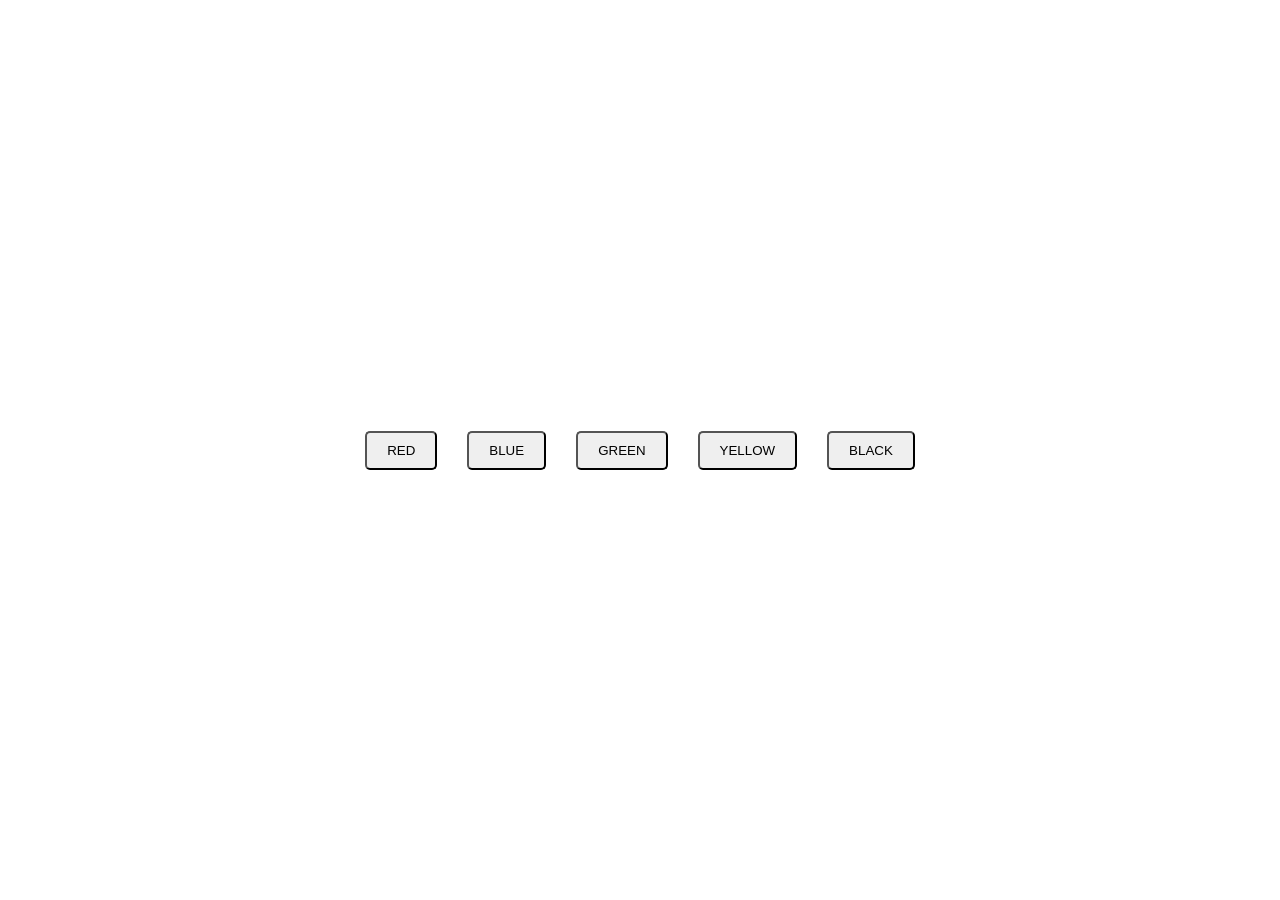
<file: 15PROJECTS/11colors (queryselectorAll)/index.html>
<!DOCTYPE html>
<html lang="en">
<head>
    <meta charset="UTF-8">
    <meta name="viewport" content="width=device-width, initial-scale=1.0">
    <title>Document</title>
    <link rel="stylesheet" href="style.css">
</head>
<body>
    <button>RED</button>
    <button>BLUE</button>
    <button>GREEN</button>
    <button>YELLOW</button>
    <button>BLACK</button>
    <script src="script.js"></script>
</body>
</html>
</file>
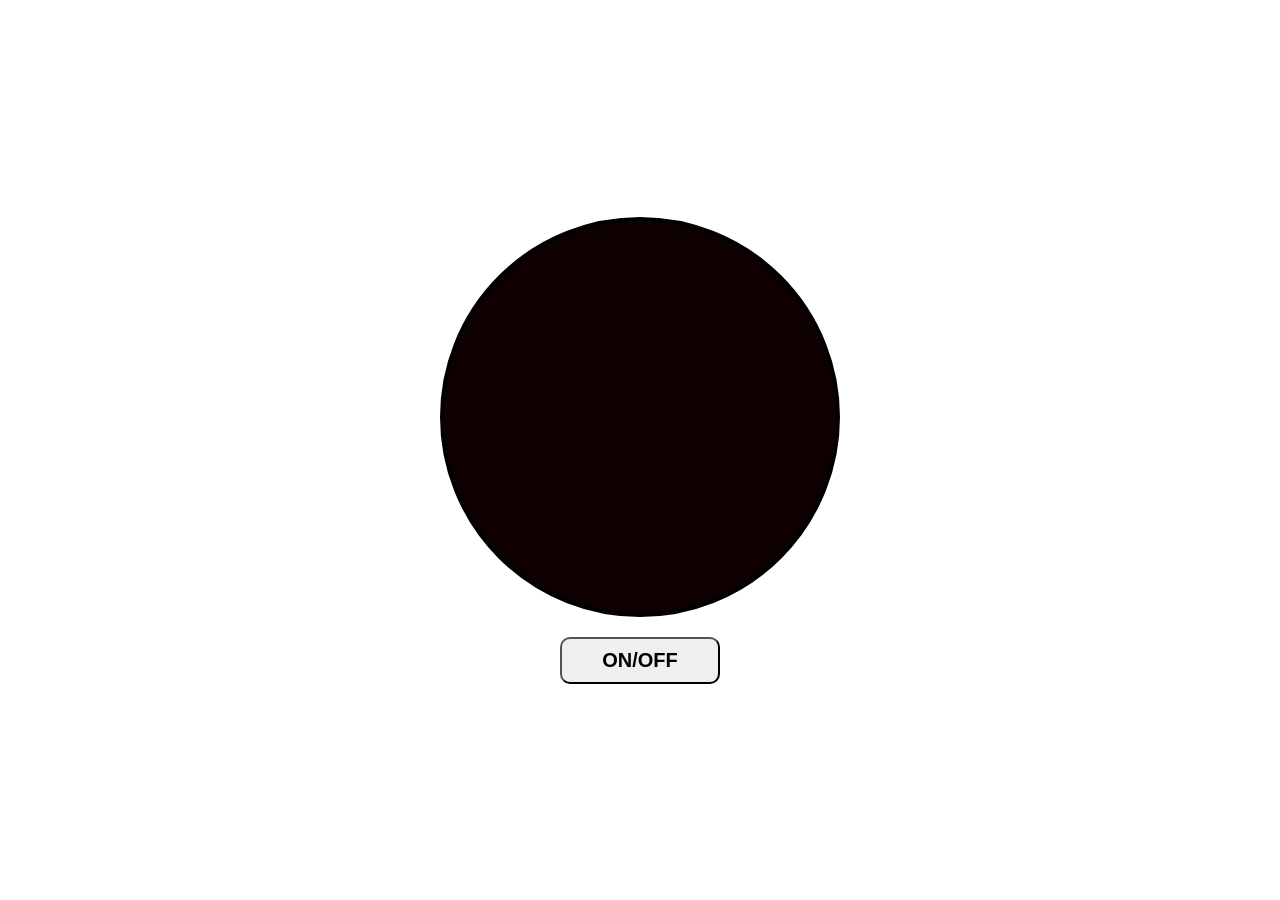
<file: 15PROJECTS/1Bulb/index.html>
<!DOCTYPE html>
<html lang="en">
<head>
    <meta charset="UTF-8">
    <meta name="viewport" content="width=device-width, initial-scale=1.0">
    <title>Document</title>
    <link rel="stylesheet" href="style.css">
</head>
<body>
    <div class="circle"></div>
    <button >ON/OFF</button>
    <script src="script.js"></script>
</body>
</html>
</file>
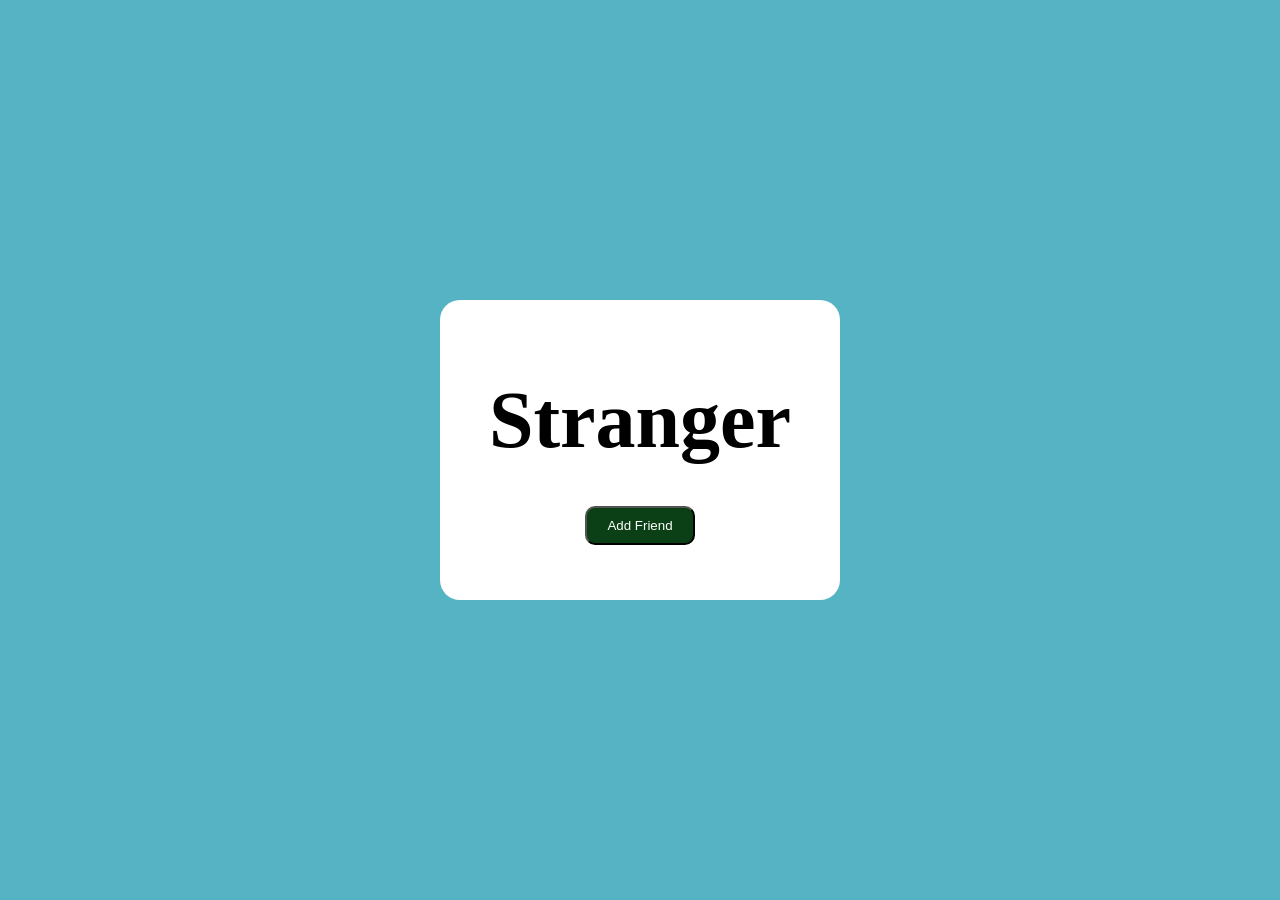
<file: 15PROJECTS/2.friend request send/index.html>
<!DOCTYPE html>
<html lang="en">
<head>
    <meta charset="UTF-8">
    <meta name="viewport" content="width=device-width, initial-scale=1.0">
    <title>Document</title>
    <link rel="stylesheet" href="style.css">
</head>
<body>
    <div id="box">
        <h1>Stranger</h1>
        <button>Add Friend</button>
    </div>


    <script src="script.js"></script>
</body>
</html>
</file>
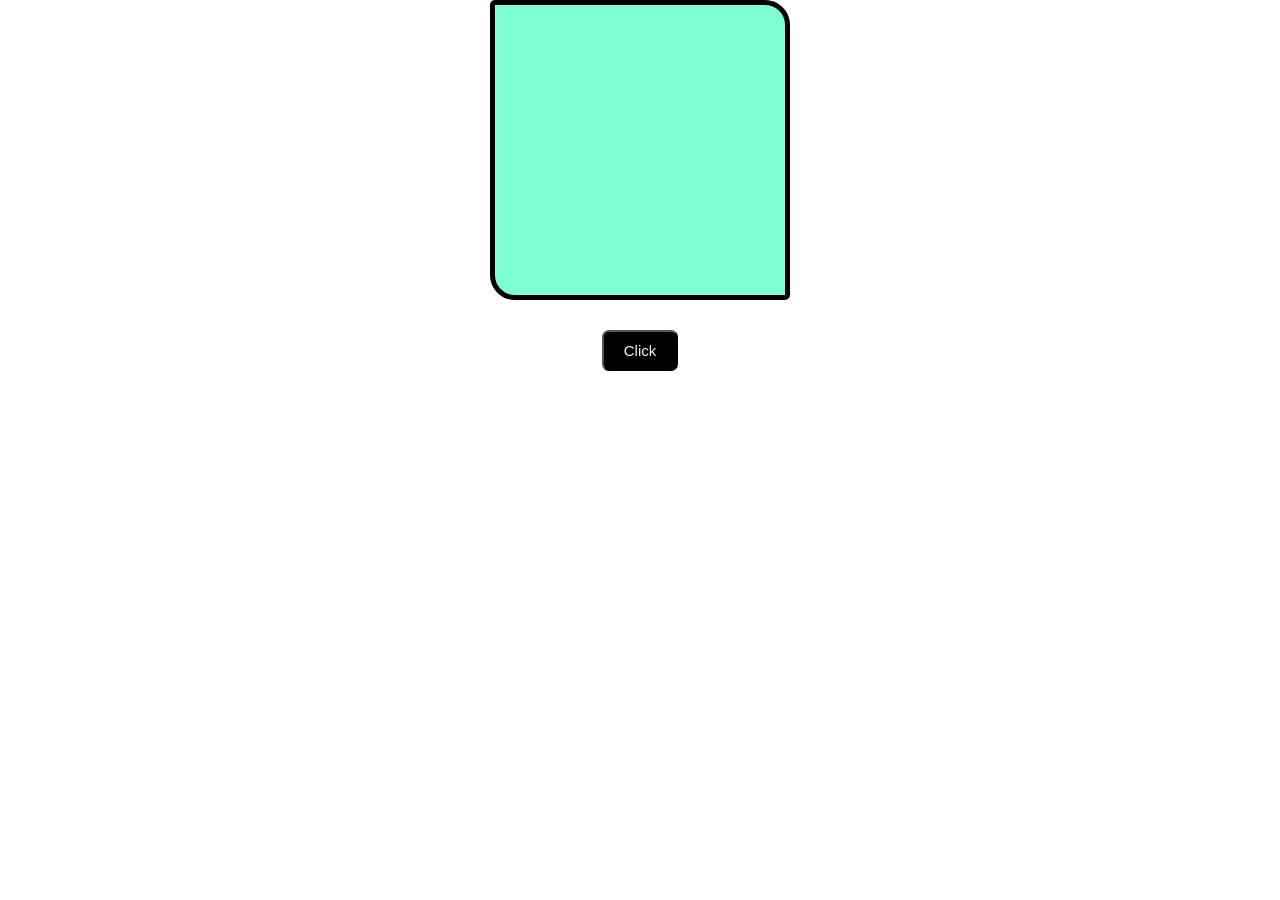
<file: 15PROJECTS/3Random color/index.html>
<!DOCTYPE html>
<html lang="en">
<head>
    <meta charset="UTF-8">
    <meta name="viewport" content="width=device-width, initial-scale=1.0">
    <title>Document</title>
    <link rel="stylesheet" href="style.css">
</head>
<body>
    <div class="card">
     <div id="box"></div>
     <button>Click</button>
    </div>
    <script src="script.js"></script>
    
</body>
</html>
</file>
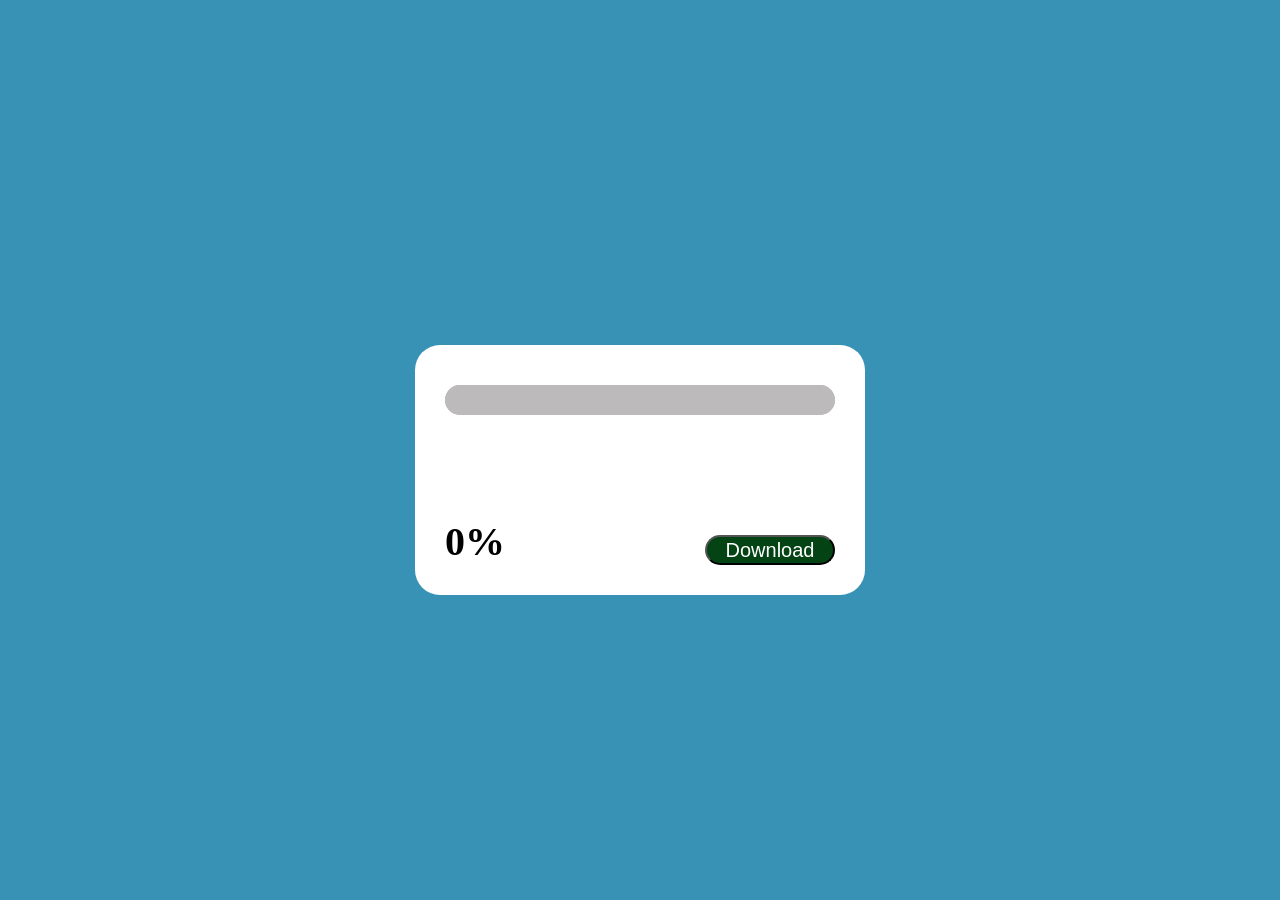
<file: 15PROJECTS/6download feature/index.html>
<!DOCTYPE html>
<html lang="en">
<head>
    <meta charset="UTF-8">
    <meta name="viewport" content="width=device-width, initial-scale=1.0">
    <title>Document</title>
    <link rel="stylesheet" href="style.css">
</head>
<body>
    <h2>
        
    </h2>
    <div id="card">
        <div id="progress">
            <div id="growth">
                
            </div>
        </div>

        <div id="time">
            <h1>0%</h1>
            <button>Download</button>
        </div>

    </div>
    <script src="script.js"></script>
</body>
</html>
</file>
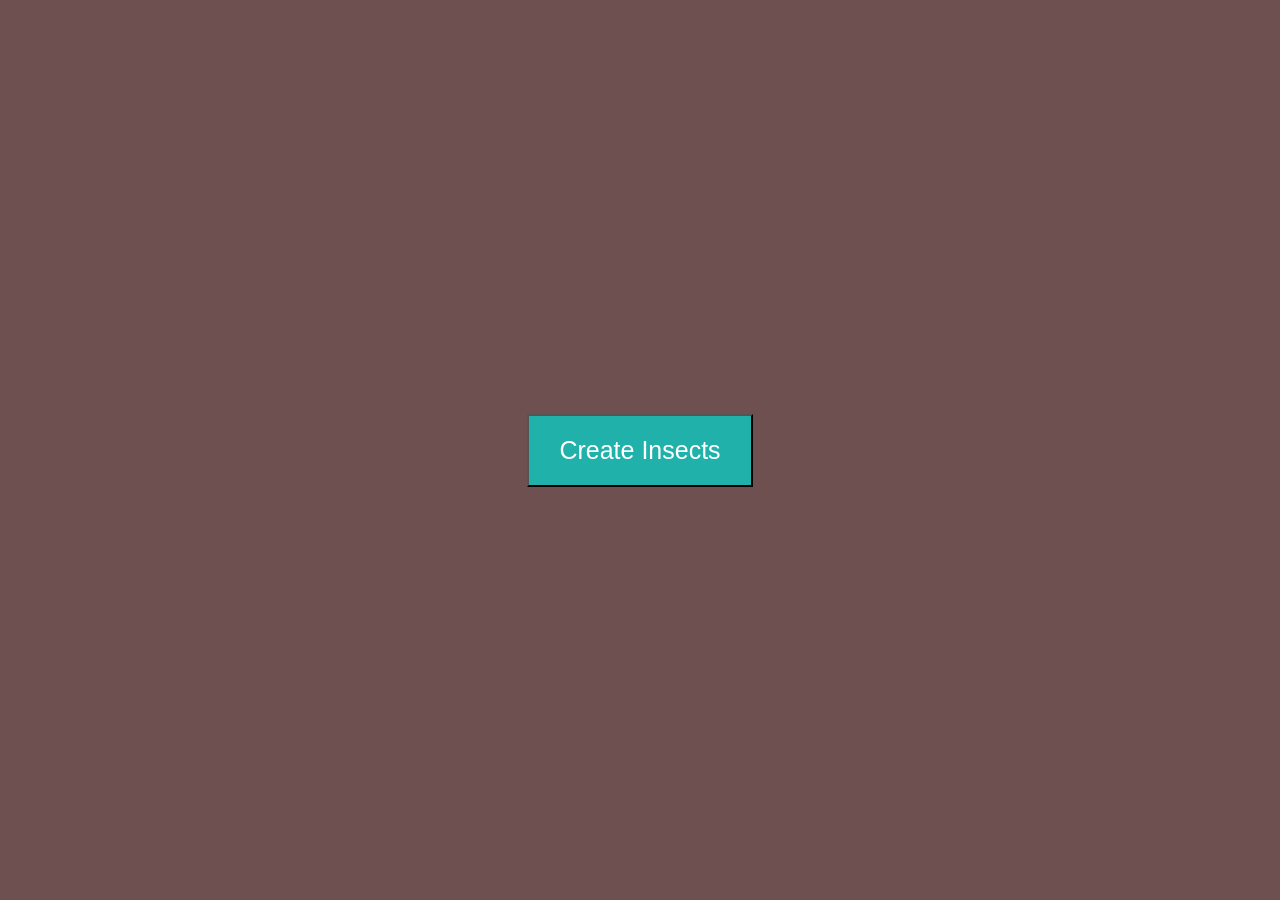
<file: 15PROJECTS/8randominsect/index.html>
<!DOCTYPE html>
<html lang="en">
<head>
    <meta charset="UTF-8">
    <meta name="viewport" content="width=device-width, initial-scale=1.0">
    <title>Document</title>
    <link rel="stylesheet" href="style.css">
</head>
<body>
    
    <button>Create Insects</button>
    
    <script src="script.js"></script>
</body>
</html>
</file>
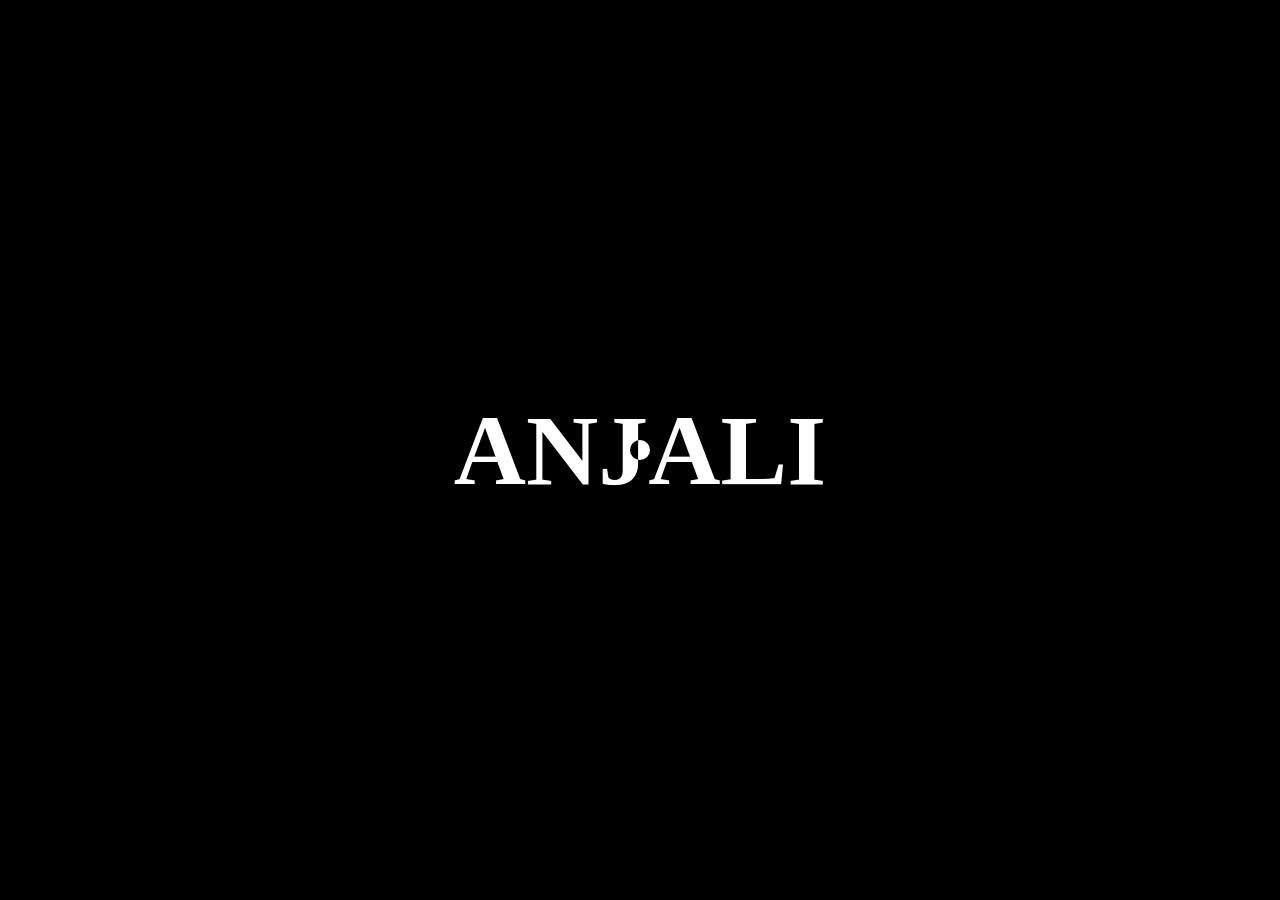
<file: 15PROJECTS/9mousemove/index.html>
<!DOCTYPE html>
<html lang="en">
<head>
    <meta charset="UTF-8">
    <meta name="viewport" content="width=device-width, initial-scale=1.0">
    <title>Document</title>
    <link rel="stylesheet" href="style.css">
</head>
<body>
    <div id="cursor">

    </div>
    <h1>ANJALI</h1>

    <script src="script.js"></script>
</body>
</html>
</file>
<file: 15PROJECTS/11colors (queryselectorAll)/style.css>
*{
    margin: 0%;
    padding: 0%;
    box-sizing: border-box;
}
html,body{
    width: 100%;
    height: 100%;
}
body{
    display: flex;
    align-items: center;
    justify-content: center;
    gap: 30px;
}
button{
    padding: 10px 20px;
    border-radius: 5px;
}
button:active{
    scale: 0.95;
}
</file>
<file: 15PROJECTS/1Bulb/style.css>
*{
    margin: 0%;
    padding: 0%;
    box-sizing: border-box;
}
html,body{
    width: 100%;
    height: 100%;
    display: flex;
    align-items: center;
    justify-content: center;
    flex-direction: column;
    gap: 20PX;
}

.circle{
    width: 400px;
    height: 400px;
    background-color: #0e0000;
    border-radius: 50%;
    border:4px solid rgb(0, 0, 0)
}
button{
    padding: 10px 40px;
    border-radius: 10px;
    font-weight: 600;
    font-size: 20px;
    cursor: pointer;
}
</file>
<file: 15PROJECTS/2.friend request send/style.css>
*{
    margin: 0%;
    padding: 0%;
    box-sizing: border-box;
}
html,body{
    width: 100%;
    height: 100%;
    background-color: #56b3c4;
    display: flex;
    align-items: center;
    justify-content: center;
    flex-direction: column;

}

#box{
    width: 400px;
    height: 300px;
    background-color: #fff;
    border-radius: 20px;
    display: flex;
    align-items: center;
    justify-content: center;
    flex-direction: column;
    gap: 20px;

}
h1{
    font-size: 80px;
    padding: 20px;
}

button{
    padding: 10px 20px;
    color: #fff;
    background-color: #0b3f15;
    border-radius: 10px;
}
</file>
<file: 15PROJECTS/3Random color/style.css>
*{
    margin: 0%;
    padding: 0%;
    box-sizing: border-box;
}
html body{
    width: 100%;
    height: 100%;
}

.card{
    display: flex;
    align-items: center;
    justify-content: center;
    gap: 30px;
    flex-direction: column;
}

#box{
    height: 300px;
    width: 300px;
    background-color: aquamarine;
    border-top-right-radius: 25px;
    border-bottom-left-radius: 25px;
    border-top-left-radius: 5px;
    border-bottom-right-radius: 5px;
    border: 5px solid black;
}

button{
    padding: 10px 20px;
    background-color: black;
    color: aliceblue;
    border-radius: 7px;
    font-weight: 400;
    font-size: 15px;
}

button:active{
    scale: 0.9;
}
</file>
<file: 15PROJECTS/6download feature/style.css>
*{
    margin: 0%;
    padding: 0%;
    box-sizing: border-box;
}
html,body{
    width: 100%;
    height: 100%;
    background-color: #3892b5;
    display: flex;
    align-items: center;
    justify-content: center;
    flex-direction: column;
    gap: 40px;
    

}
#card{
    height: 250px;
    width: 450px;
    padding: 40px 30px;
    background-color: #fff;
    border-radius: 25px;  
}

#progress{
    width: 100%;
    height: 30px;
    background-color: #bcbaba;
    border-radius: 25px;
    display: flex;
    align-items: center;
    justify-content: space-between;
}

#growth{
    width: 100%;
    height: 30px;
    background-color: #bcbaba;
    border-radius: 25px;
    display: flex;
    align-items: center;
    justify-content: space-between;
}

#time{
    width: 100%;
    height: 100%;
    padding-bottom: 20px;
    display: flex;
    align-items: end;
    justify-content: space-between;
}

h1{
    font-size: 40px;
}

button{
    width: 130px;
    height: 30px;
    font-size: 20px;
    padding: 15px,20px;
    background-color: #044314;
    color: #fff;
    border-radius: 50px;
}
button:active{
    scale: 0.95;
}
</file>
<file: 15PROJECTS/8randominsect/style.css>
*{
    margin: 0%;
    padding: 0%;
    box-sizing: border-box;
}
html,body{
    width: 100%;
    height: 100%;
    background-color: #6f5050;
    display: flex;
    align-items: center;
    justify-content: center;

}
button{
    padding: 20px 30px;
    background-color: lightseagreen;
    color: white;
    font-size: 25px;
    font-weight: 400;
    z-index: 1;
}
button:active{
    scale: 0.95;
}
</file>
<file: 15PROJECTS/9mousemove/style.css>
*{
    margin: 0%;
    padding: 0%;
    box-sizing: border-box;
}
html,body{
    width: 100%;
    height: 100%;
}
body{
    background-color: #000000;
    display: flex;
    align-items: center;
    justify-content: center;
    cursor: none;
}

#cursor{
    height: 20px;
    width: 20px;
    border-radius: 50%;
    background-color: #fff;
    position: absolute;

    
}
h1{
    color: white;
    font-size: 100px;
    mix-blend-mode: difference;
}
</file>
